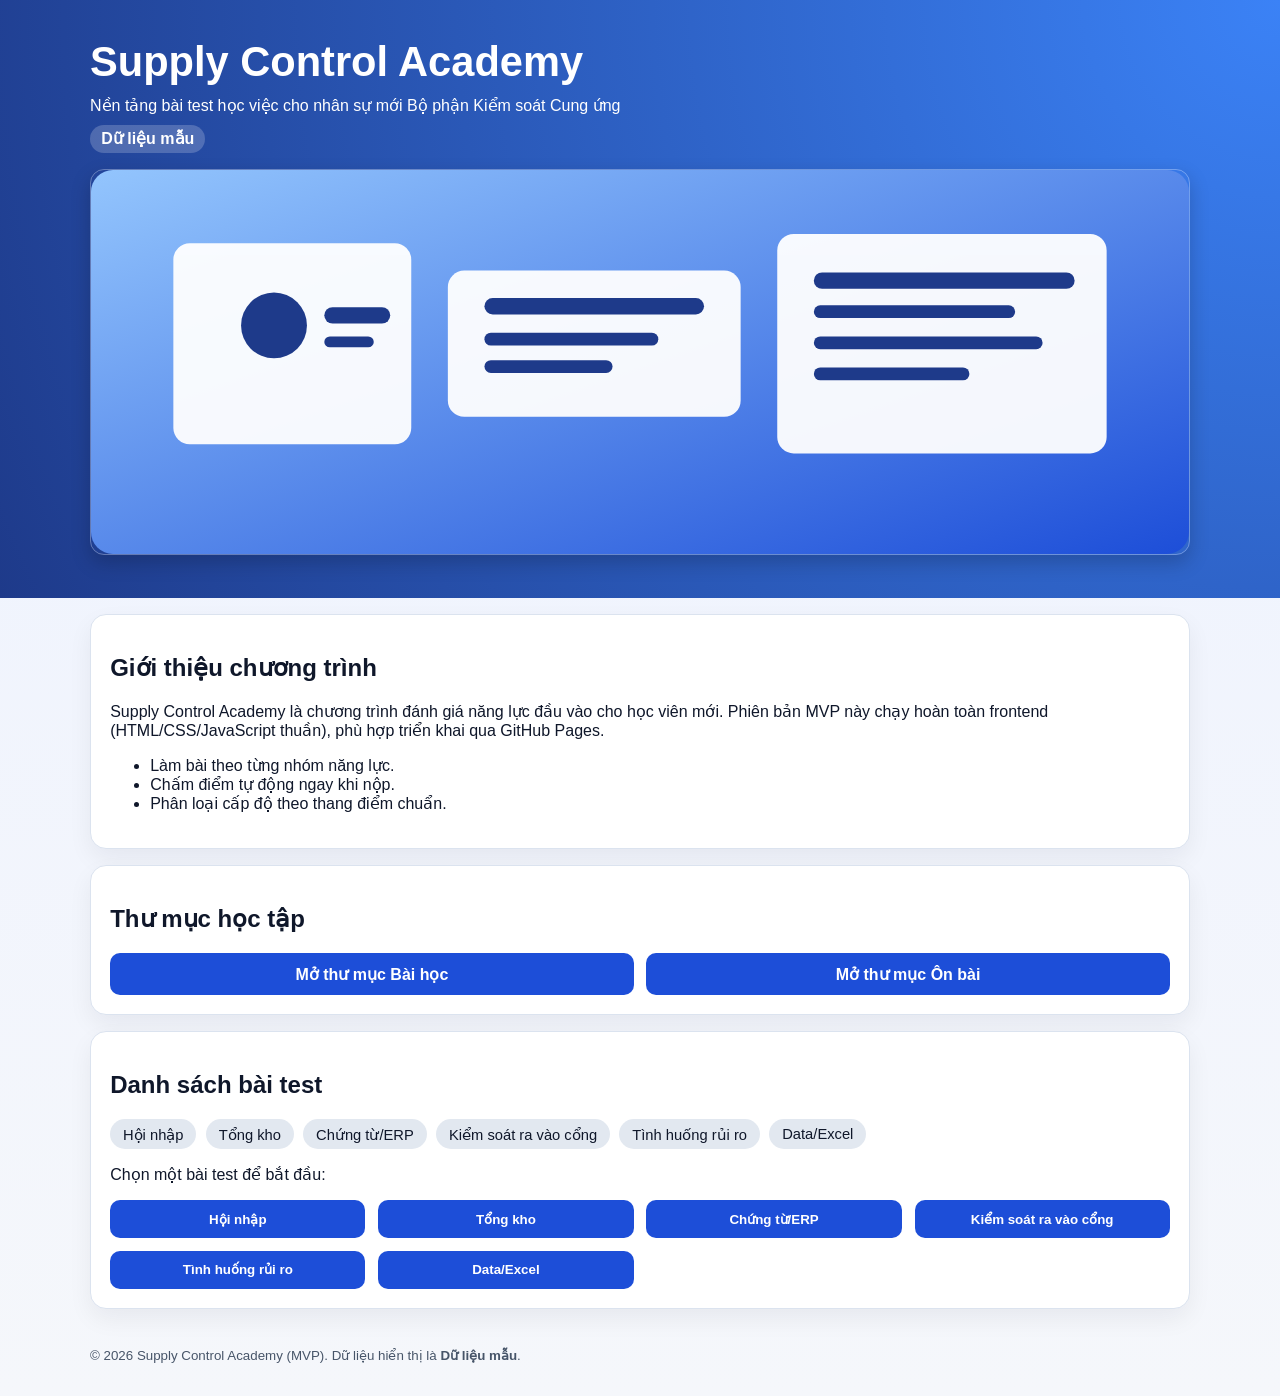
<file: index.html>
<!DOCTYPE html>
<html lang="vi">
<head>
  <meta charset="UTF-8" />
  <meta name="viewport" content="width=device-width, initial-scale=1.0" />
  <title>Supply Control Academy</title>
  <link rel="stylesheet" href="style.css" />
</head>
<body>
  <header class="site-header">
    <div class="container header-inner">
      <h1>Supply Control Academy</h1>
      <p>Nền tảng bài test học việc cho nhân sự mới Bộ phận Kiểm soát Cung ứng</p>
      <p class="sample-badge">Dữ liệu mẫu</p>
      <img class="hero-image" src="assets/supply-hero.svg" alt="Minh hoạ Supply Control Academy" />
    </div>
  </header>

  <main class="container">
    <section id="home" class="card">
      <h2>Giới thiệu chương trình</h2>
      <p>
        Supply Control Academy là chương trình đánh giá năng lực đầu vào cho học viên mới.
        Phiên bản MVP này chạy hoàn toàn frontend (HTML/CSS/JavaScript thuần), phù hợp triển khai qua GitHub Pages.
      </p>
      <ul>
        <li>Làm bài theo từng nhóm năng lực.</li>
        <li>Chấm điểm tự động ngay khi nộp.</li>
        <li>Phân loại cấp độ theo thang điểm chuẩn.</li>
      </ul>
    </section>


    <section class="card">
      <h2>Thư mục học tập</h2>
      <div class="button-grid">
        <a class="btn link-btn" href="bai-hoc/index.html">Mở thư mục Bài học</a>
        <a class="btn link-btn" href="on-bai/index.html">Mở thư mục Ôn bài</a>
      </div>
    </section>
    <section id="test-list" class="card">
      <h2>Danh sách bài test</h2>
      <div class="chips">
        <span>Hội nhập</span>
        <span>Tổng kho</span>
        <span>Chứng từ/ERP</span>
        <span>Kiểm soát ra vào cổng</span>
        <span>Tình huống rủi ro</span>
        <span>Data/Excel</span>
      </div>
      <p>Chọn một bài test để bắt đầu:</p>
      <div id="testButtons" class="button-grid"></div>
    </section>

    <section id="quiz-section" class="card hidden">
      <div class="quiz-top">
        <h2 id="quizTitle">Làm bài</h2>
        <button id="backBtn" class="btn btn-secondary" type="button">Quay lại danh sách</button>
      </div>

      <div class="progress-wrap" aria-label="Tiến độ làm bài">
        <div id="progressBar" class="progress-bar"></div>
      </div>
      <p id="progressText" class="progress-text">0/0 câu</p>

      <form id="quizForm"></form>

      <div class="actions">
        <button id="submitBtn" class="btn" type="button">Nộp bài</button>
      </div>

      <div id="result" class="result hidden"></div>
    </section>
  </main>

  <footer class="site-footer">
    <div class="container">
      <small>© 2026 Supply Control Academy (MVP). Dữ liệu hiển thị là <strong>Dữ liệu mẫu</strong>.</small>
    </div>
  </footer>

  <script src="script.js"></script>
</body>
</html>
</file>
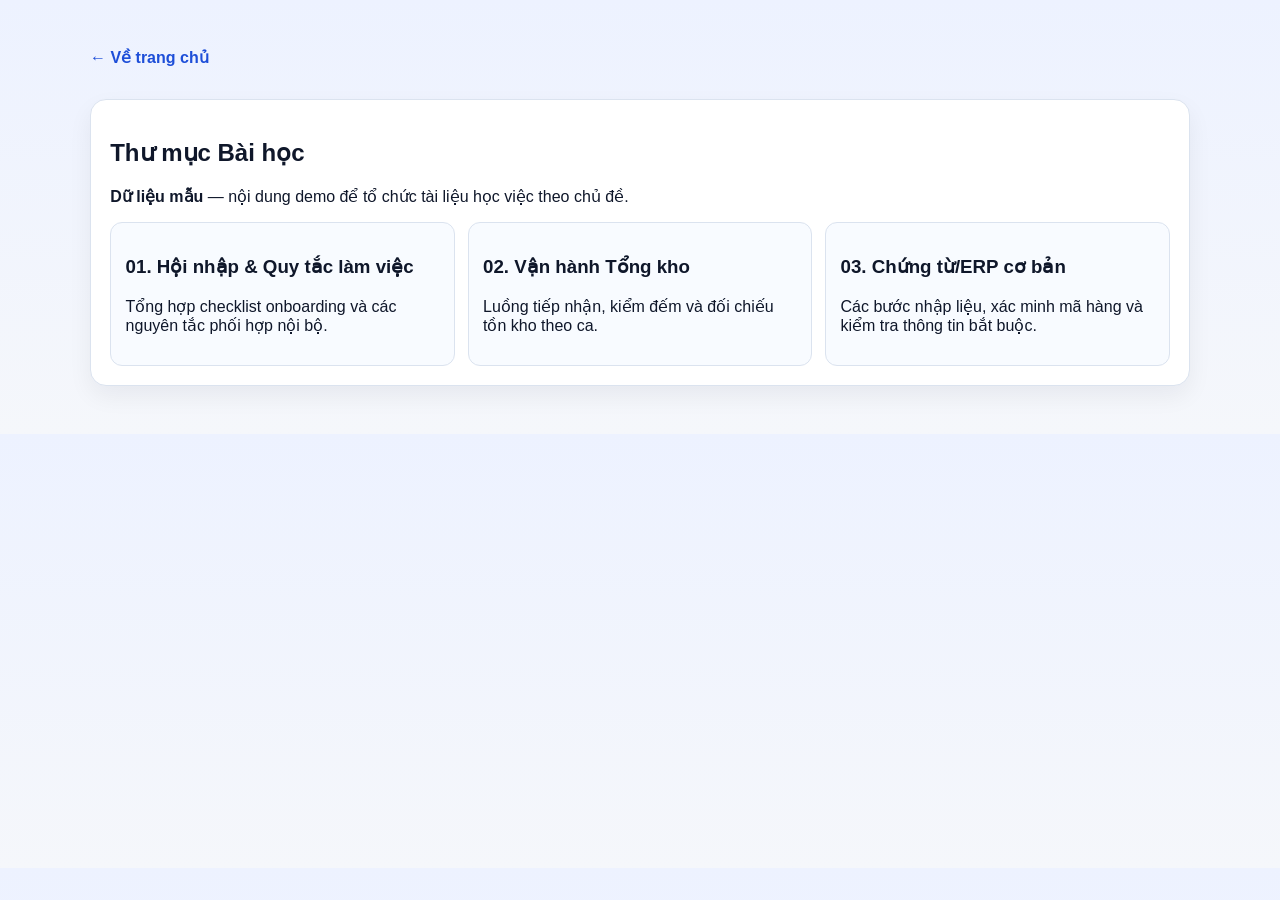
<file: bai-hoc/index.html>
<!DOCTYPE html>
<html lang="vi">
<head>
  <meta charset="UTF-8" />
  <meta name="viewport" content="width=device-width, initial-scale=1.0" />
  <title>Bài học | Supply Control Academy</title>
  <link rel="stylesheet" href="../style.css" />
</head>
<body>
  <main class="container subpage">
    <a class="back-link" href="../index.html">← Về trang chủ</a>
    <section class="card">
      <h1>Thư mục Bài học</h1>
      <p><strong>Dữ liệu mẫu</strong> — nội dung demo để tổ chức tài liệu học việc theo chủ đề.</p>
      <div class="lesson-grid">
        <article class="lesson-card">
          <h3>01. Hội nhập & Quy tắc làm việc</h3>
          <p>Tổng hợp checklist onboarding và các nguyên tắc phối hợp nội bộ.</p>
        </article>
        <article class="lesson-card">
          <h3>02. Vận hành Tổng kho</h3>
          <p>Luồng tiếp nhận, kiểm đếm và đối chiếu tồn kho theo ca.</p>
        </article>
        <article class="lesson-card">
          <h3>03. Chứng từ/ERP cơ bản</h3>
          <p>Các bước nhập liệu, xác minh mã hàng và kiểm tra thông tin bắt buộc.</p>
        </article>
      </div>
    </section>
  </main>
</body>
</html>
</file>
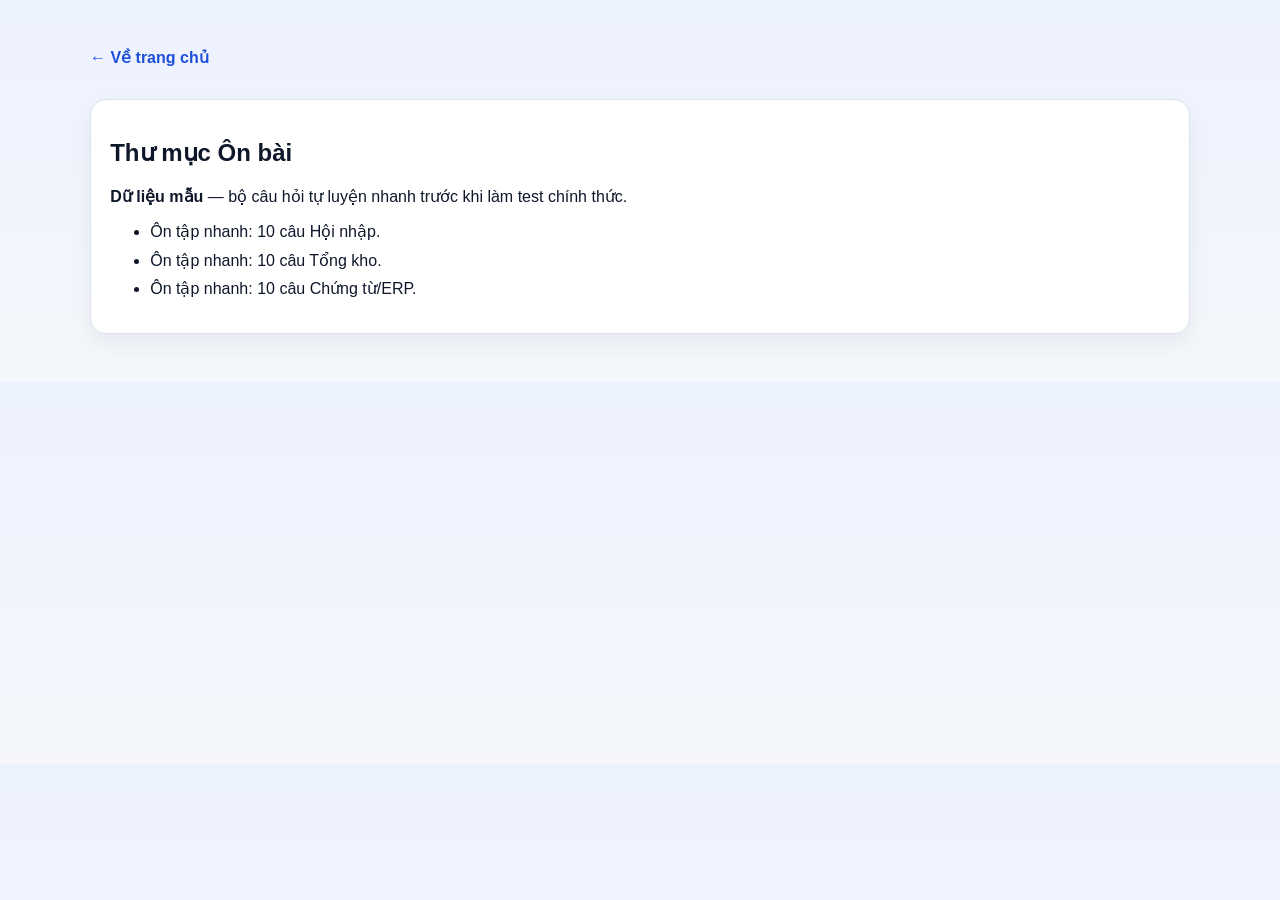
<file: on-bai/index.html>
<!DOCTYPE html>
<html lang="vi">
<head>
  <meta charset="UTF-8" />
  <meta name="viewport" content="width=device-width, initial-scale=1.0" />
  <title>Ôn bài | Supply Control Academy</title>
  <link rel="stylesheet" href="../style.css" />
</head>
<body>
  <main class="container subpage">
    <a class="back-link" href="../index.html">← Về trang chủ</a>
    <section class="card">
      <h1>Thư mục Ôn bài</h1>
      <p><strong>Dữ liệu mẫu</strong> — bộ câu hỏi tự luyện nhanh trước khi làm test chính thức.</p>
      <ul class="review-list">
        <li>Ôn tập nhanh: 10 câu Hội nhập.</li>
        <li>Ôn tập nhanh: 10 câu Tổng kho.</li>
        <li>Ôn tập nhanh: 10 câu Chứng từ/ERP.</li>
      </ul>
    </section>
  </main>
</body>
</html>
</file>
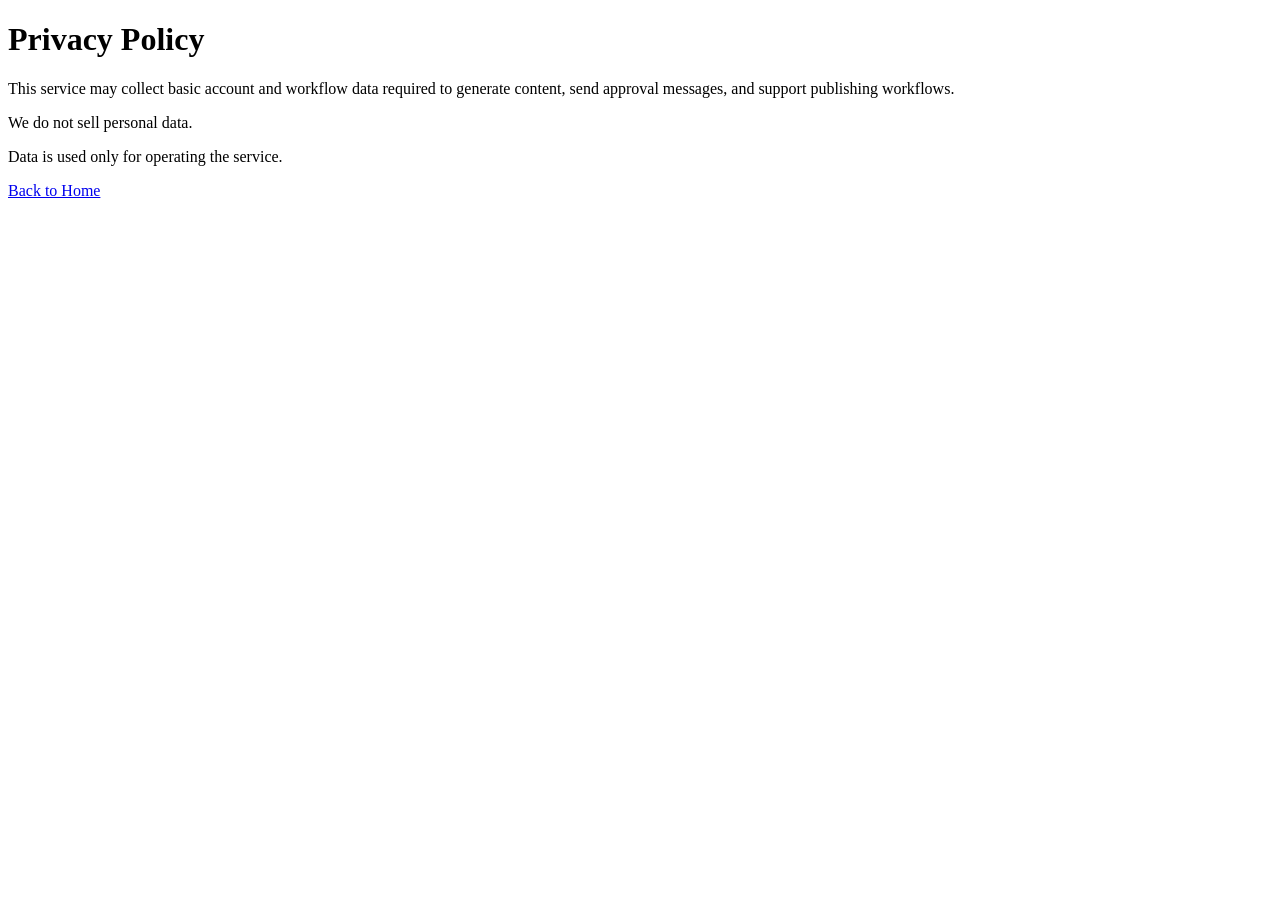
<file: privacy.html>
<!DOCTYPE html>
<html lang="en">
<head>
  <meta charset="UTF-8">
  <meta name="viewport" content="width=device-width, initial-scale=1.0">
  <title>Privacy Policy</title>
</head>
<body>
  <h1>Privacy Policy</h1>
  <p>This service may collect basic account and workflow data required to generate content, send approval messages, and support publishing workflows.</p>
  <p>We do not sell personal data.</p>
  <p>Data is used only for operating the service.</p>
  <p><a href="index.html">Back to Home</a></p>
</body>
</html>
</file>
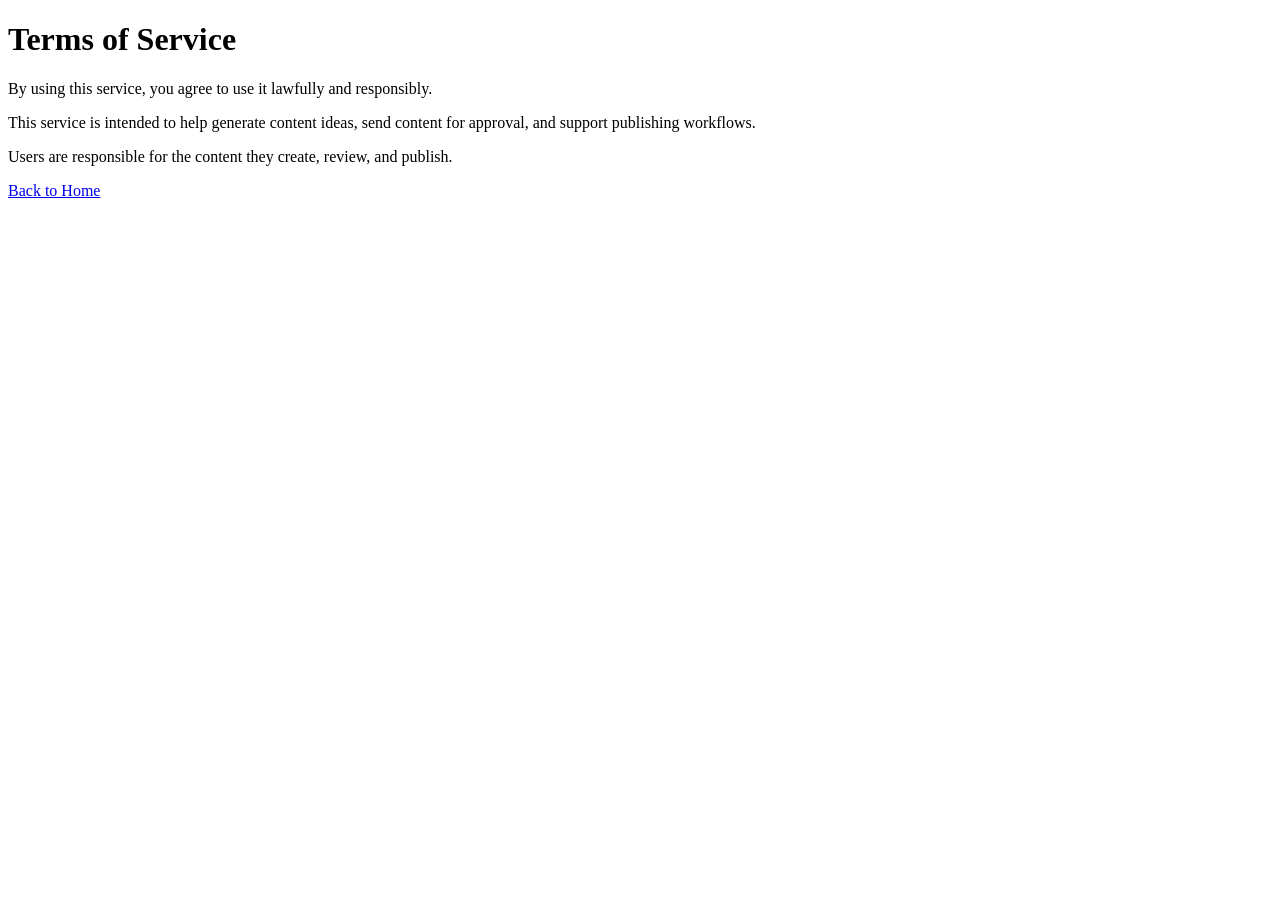
<file: terms.html>
<!DOCTYPE html>
<html lang="en">
<head>
  <meta charset="UTF-8">
  <meta name="viewport" content="width=device-width, initial-scale=1.0">
  <title>Terms of Service</title>
</head>
<body>
  <h1>Terms of Service</h1>
  <p>By using this service, you agree to use it lawfully and responsibly.</p>
  <p>This service is intended to help generate content ideas, send content for approval, and support publishing workflows.</p>
  <p>Users are responsible for the content they create, review, and publish.</p>
  <p><a href="index.html">Back to Home</a></p>
</body>
</html>
</file>
<file: style.css>
:root {
  --bg: #f5f7fb;
  --surface: #ffffff;
  --primary: #1d4ed8;
  --primary-2: #2563eb;
  --text: #0f172a;
  --muted: #475569;
  --border: #dbe3ef;
  --success: #059669;
}

* { box-sizing: border-box; }
body {
  margin: 0;
  font-family: Inter, Segoe UI, Roboto, Arial, sans-serif;
  background: linear-gradient(180deg, #edf2ff, var(--bg));
  color: var(--text);
}

.container { width: min(1100px, 92%); margin: 0 auto; }
.site-header {
  background: radial-gradient(circle at top right, #3b82f6, #1e3a8a);
  color: white;
  padding: 2.4rem 0;
}
.header-inner h1 { margin: 0; font-size: clamp(1.8rem, 4vw, 2.6rem); }
.header-inner p { margin: .6rem 0 0; }
.sample-badge {
  display: inline-block;
  margin-top: .9rem;
  padding: .3rem .7rem;
  border-radius: 999px;
  background: rgba(255,255,255,.2);
  font-weight: 700;
}

.card {
  background: var(--surface);
  border: 1px solid var(--border);
  border-radius: 16px;
  box-shadow: 0 10px 25px rgba(15, 23, 42, .06);
  padding: 1.2rem;
  margin: 1rem 0;
}
.chips { display: flex; flex-wrap: wrap; gap: .6rem; }
.chips span {
  background: #e2e8f0;
  padding: .4rem .8rem;
  border-radius: 999px;
  font-size: .92rem;
}
.button-grid {
  display: grid;
  grid-template-columns: repeat(auto-fit, minmax(220px, 1fr));
  gap: .8rem;
  margin-top: .8rem;
}
.btn {
  background: var(--primary);
  color: #fff;
  border: none;
  border-radius: 10px;
  padding: .72rem 1rem;
  font-weight: 700;
  cursor: pointer;
}
.btn:hover { background: var(--primary-2); }
.btn-secondary { background: #334155; }

.quiz-top {
  display: flex;
  justify-content: space-between;
  align-items: center;
  gap: .8rem;
  flex-wrap: wrap;
}
.progress-wrap {
  width: 100%;
  height: 12px;
  background: #dbeafe;
  border-radius: 999px;
  overflow: hidden;
}
.progress-bar {
  height: 100%;
  width: 0;
  background: linear-gradient(90deg, #1d4ed8, #60a5fa);
  transition: width .2s ease;
}
.progress-text { color: var(--muted); font-size: .95rem; }

.question {
  border: 1px solid var(--border);
  border-radius: 10px;
  padding: .9rem;
  margin: .8rem 0;
}
.question h3 { margin: 0 0 .5rem; font-size: 1rem; }
.options { display: grid; gap: .45rem; }
label { cursor: pointer; }

.actions { margin-top: 1rem; }
.result {
  margin-top: 1rem;
  padding: 1rem;
  border-radius: 10px;
  background: #ecfdf5;
  border: 1px solid #a7f3d0;
}
.score { font-size: 1.4rem; color: var(--success); margin: 0; }
.hidden { display: none; }
.site-footer { padding: 1.3rem 0 2rem; color: var(--muted); }

@media (max-width: 640px) {
  .card { padding: 1rem; }
}

.hero-image{margin-top:1rem;width:100%;border-radius:14px;border:1px solid rgba(255,255,255,.3);box-shadow:0 8px 20px rgba(0,0,0,.2);animation: floaty 4s ease-in-out infinite;}
@keyframes floaty{0%,100%{transform:translateY(0)}50%{transform:translateY(-6px)}}
.link-btn{text-decoration:none;text-align:center;display:inline-block}
.subpage{padding:2rem 0}
.back-link{display:inline-block;margin:1rem 0;color:#1d4ed8;font-weight:700;text-decoration:none}
.lesson-grid{display:grid;grid-template-columns:repeat(auto-fit,minmax(220px,1fr));gap:.8rem}
.lesson-card{border:1px solid var(--border);border-radius:12px;padding:.9rem;background:#f8fbff}
.review-list li{margin:.6rem 0}
</file>
